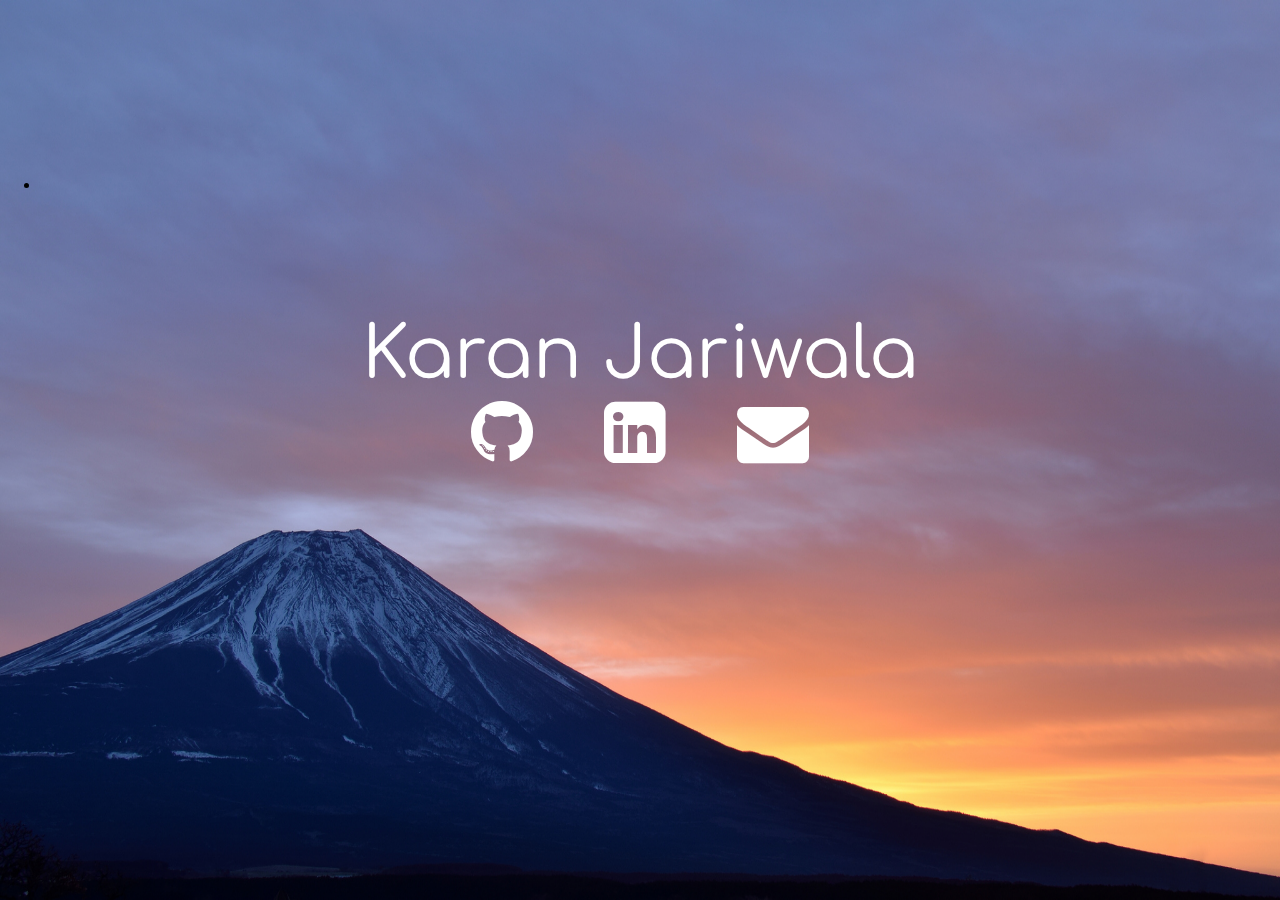
<file: main.html>
<!doctype html>
<html>
	<head>
		<meta charset="utf-8">
		<title>Karan Jariwala</title>
		
		<!------------------------------Importing Libraries --------------------------->
		
		<link href="https://fonts.googleapis.com/css?family=Comfortaa" rel="stylesheet">
		<link rel="stylesheet" href="res/font-awesome-4.7.0/css/font-awesome.min.css">
		<link rel="stylesheet" type="text/css" href="style.css" >
	</head>

	<body>
	
		<!----------------------Begining Home Page Code------------------->
	
		<img src="res/pic.jpg" alt="" width="1920" height="1080" id="fsbg"/>
		<div class="authour"> 
			<span> Karan Jariwala <br>
				<div class="icons">
					<!------------- Adding Icons ------------->
					<a href="https://www.github.com/kkaran360" target="_blank">
						<i class="fa fa-github" aria-hidden="true"></i>
					</a>
					<a href="https://www.linkedin.com/in/karan-jariwala-3b9a62132" target="_blank">
					 	<i class="fa fa-linkedin-square" aria-hidden="true"></i>
					</a> 
					<a href="mailto:karanj798@gmail.com" target="_blank">
					 	<i class="fa fa-envelope" aria-hidden="true"></i>
					</a>
				</div>
			</span> 
		</div>
		
		<!----------------------Ending Home Page Code--------------------->
		
		<div id="sidebar">
			<ul>
				<li>
					<a href="#"> </a>
				</li>
			</ul>
			
		</div>
		
	</body>
</html>
</file>
<file: style.css>
@charset "utf-8";
@font-face {
  font-family: 'Comfortaa', cursive;
  src: url('Comfortaa-Regular.ttf') format('opentype');
}

html{
	font-family: 'Comfortaa', cursive;
}

#fsbg{
	height: 0px;
	left: 0px;
	position: fixed;
	top: 0px;
	width: 100%;
	z-index: -200;
	min-height: 100%;
	min-width: 1040px;
	user-drag: none;
    user-select: none;
    -moz-user-select: none;
    -webkit-user-drag: none;
    -webkit-user-select: none;
    -ms-user-select: none;
}
body{
	margin:0px;
	padding: 0px;
}
.authour{
	position: relative;
	text-align: center;
	top:35vh;
	margin:0;
}

.authour span{
	font-size: 72px;
	color: white;
}
.icons{
	word-spacing: 50px;
}
.icons a{
	color: white;	
	text-decoration: none;
	user-drag: none;
    user-select: none;
    -moz-user-select: none;
    -webkit-user-drag: none;
    -webkit-user-select: none;
    -ms-user-select: none;
}
</file>
